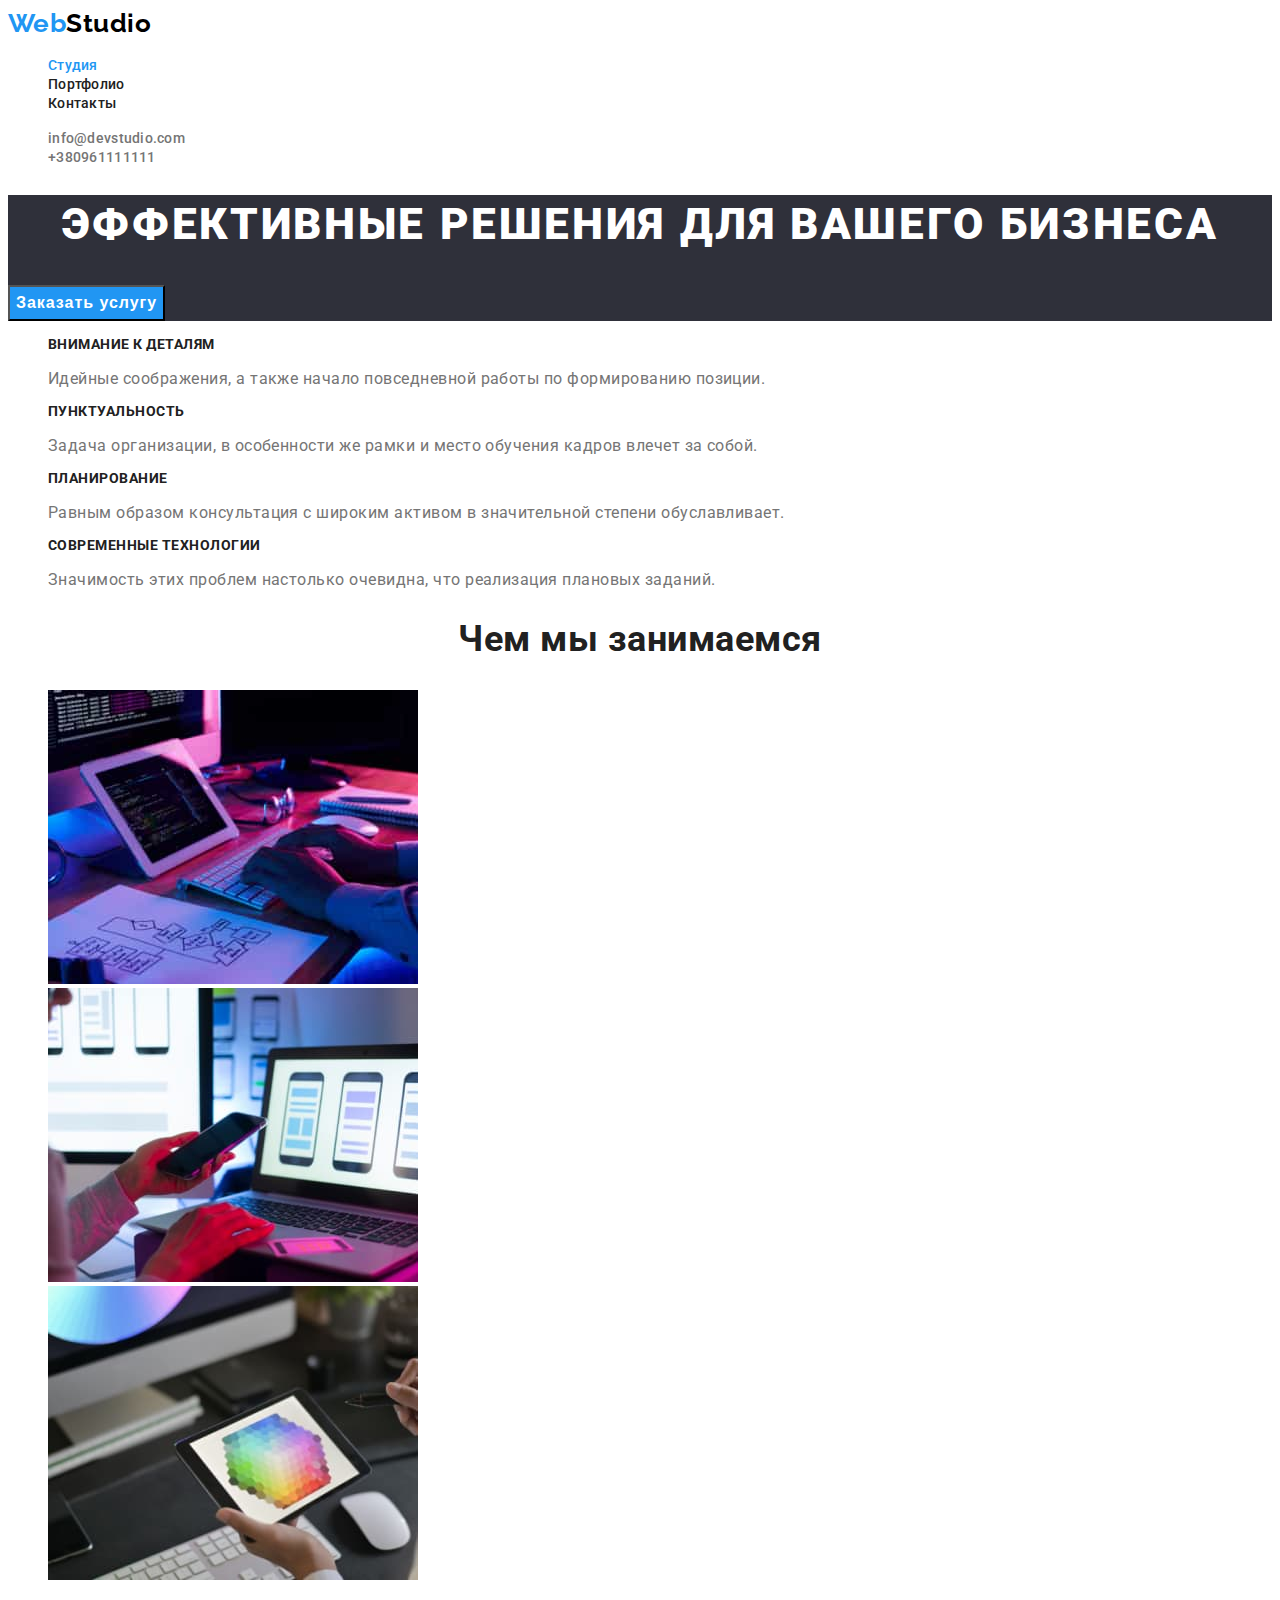
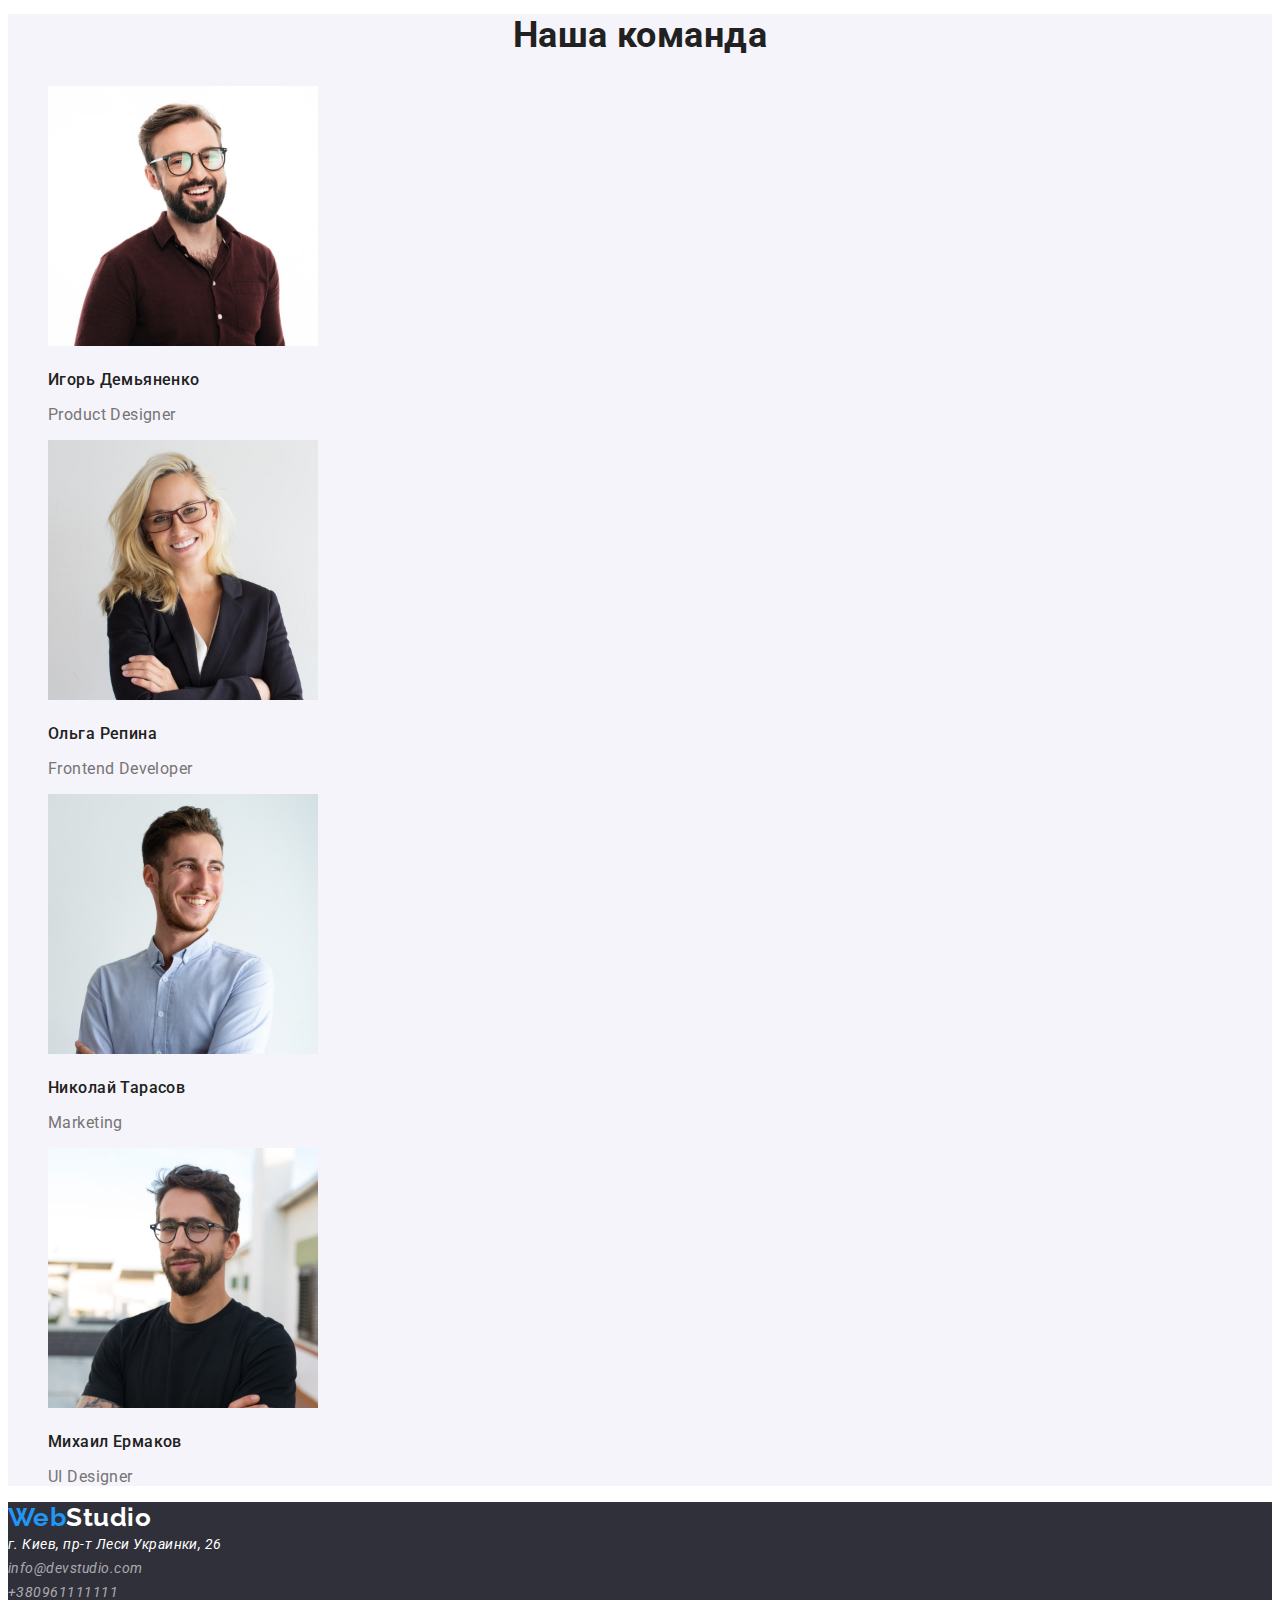
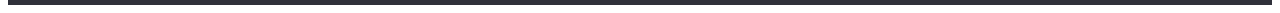
<file: index.html>
<!DOCTYPE html>
<html lang="ru">
    <head>
        <meta charset="UTF-8">
        <meta http-equiv="X-UA-Compatible" content="IE=edge">
        <meta name="viewport" content="width=device-width, initial-scale=1.0">
        <title>WebStudio</title>
        <link rel="preconnect" href="https://fonts.googleapis.com">
        <link rel="preconnect" href="https://fonts.gstatic.com" crossorigin>
        <link href="https://fonts.googleapis.com/css2?family=Raleway:wght@700&family=Roboto:wght@400;500;700;900&display=swap"
              rel="stylesheet">
        <link rel="stylesheet" href="./css/styles.css">
    </head>
        <!-- Page header -->
        <header>
            <nav>
                <!-- Лого -->
                <a class="logo" href="./index.html" lang="en">Web<span class="header-logo">Studio</span>
                </a>
                <ul class="site_nav">
                    <li><a href="./index.html" class="link current">Студия</a></li>
                    <li><a href="./portfolio.html" class="link">Портфолио</a></li>
                    <li><a href="" class="link">Контакты</a></li>
                </ul>
            </nav>
            <ul>
                <li><a class="link-contact" href="mailto:info@devstudio.com">info@devstudio.com</a></li>
                <li><a class="link-contact" href="tel:+380961111111">+380961111111</a></li>
            </ul>
        </header>
        <!-- main -->
        <main>
            <!-- hero -->
                <section class="hero">
                    <h1 class="hero_title">Эффективные решения для вашего бизнеса</h1>
                    <button class="button" type="button">Заказать услугу</button>
                </section>
            <!-- second section -->
            <section class="section">
                <!-- <h2 class="section_title">Скрытый заголовок</h2> -->
                <ul>
                    <li>
                        <h3 class="section_title">Внимание к деталям</h3>
                        <p>Идейные соображения, а также начало повседневной работы по формированию позиции.</p>
                        </li>
                    <li>
                        <h3 class="section_title">Пунктуальность</h3>
                        <p>Задача организации, в особенности же рамки и место обучения кадров влечет за собой.</p>
                    </li>
                    <li>
                        <h3 class="section_title">Планирование</h3>
                        <p>Равным образом консультация с широким активом в значительной степени обуславливает.</p>
                    </li>
                    <li>
                        <h3 class="section_title">Современные технологии</h3>
                        <p>Значимость этих проблем настолько очевидна, что реализация плановых заданий.</p>
                    </li>
                </ul>
            </section>
            <!-- Чем мы занимаемся -->
            <section class="section">
                <h2 class="section_title_class">Чем мы занимаемся</h2>
                <ul>
                    <li><img src="./images/box1.jpg" alt="Набор текста на планшете" width="370" height="294" /></li>
                    <li><img src="./images/box2.jpg" alt="Рзработка приложения на телефоне" width="370" height="294" /></li>
                    <li><img src="./images/box3.jpg" alt="Дизайн" width="370" height="294" /></li>
                </ul>
            </section>
            <!-- Наша команда -->
            <section class="section-team">
                <h2 class="section_title_class">Наша команда</h2>
                    <ul>
                        <li>
                            <img src="./images/Photo1.jpg" alt="Фото Игорь Демьяненко" width="270" />
                            <h3 class="our_teams_title" >Игорь Демьяненко</h3>
                            <p class="text">Product Designer</p>
                        </li>
                        <li>
                            <img src="./images/Photo2.jpg" alt="Фото Ольга Репина" width="270" />
                            <h3 class="our_teams_title" >Ольга Репина</h3>
                            <p class="text">Frontend Developer</p>
                        </li>
                        <li>
                            <img src="./images/Photo3.jpg" alt="Фото Николай Тарасов" width="270" />
                            <h3 class="our_teams_title" >Николай Тарасов</h3>
                            <p class="text">Marketing</p>
                        </li>
                        <li>
                            <img src="./images/Photo4.jpg" alt="Фото Михаил Ермаков" width="270" />
                            <h3 class="our_teams_title" >Михаил Ермаков</h3>
                            <p class="text">UI Designer</p>
                        </li>
                    </ul>
            </section>
        </main>
        <footer class="footer">
            <a class="logo" href="./index.html" lang="en">Web<span class="footer-logo">Studio</span>
            </a>
            <address class="footer-address">
                г. Киев, пр-т Леси Украинки, 26 <br />
                <a href="mailto:info@devstudio.com">info@devstudio.com</a><br />
                <a href="tel:+380961111111">+380961111111</a>
            </address>
        </footer>
</html>
</file>
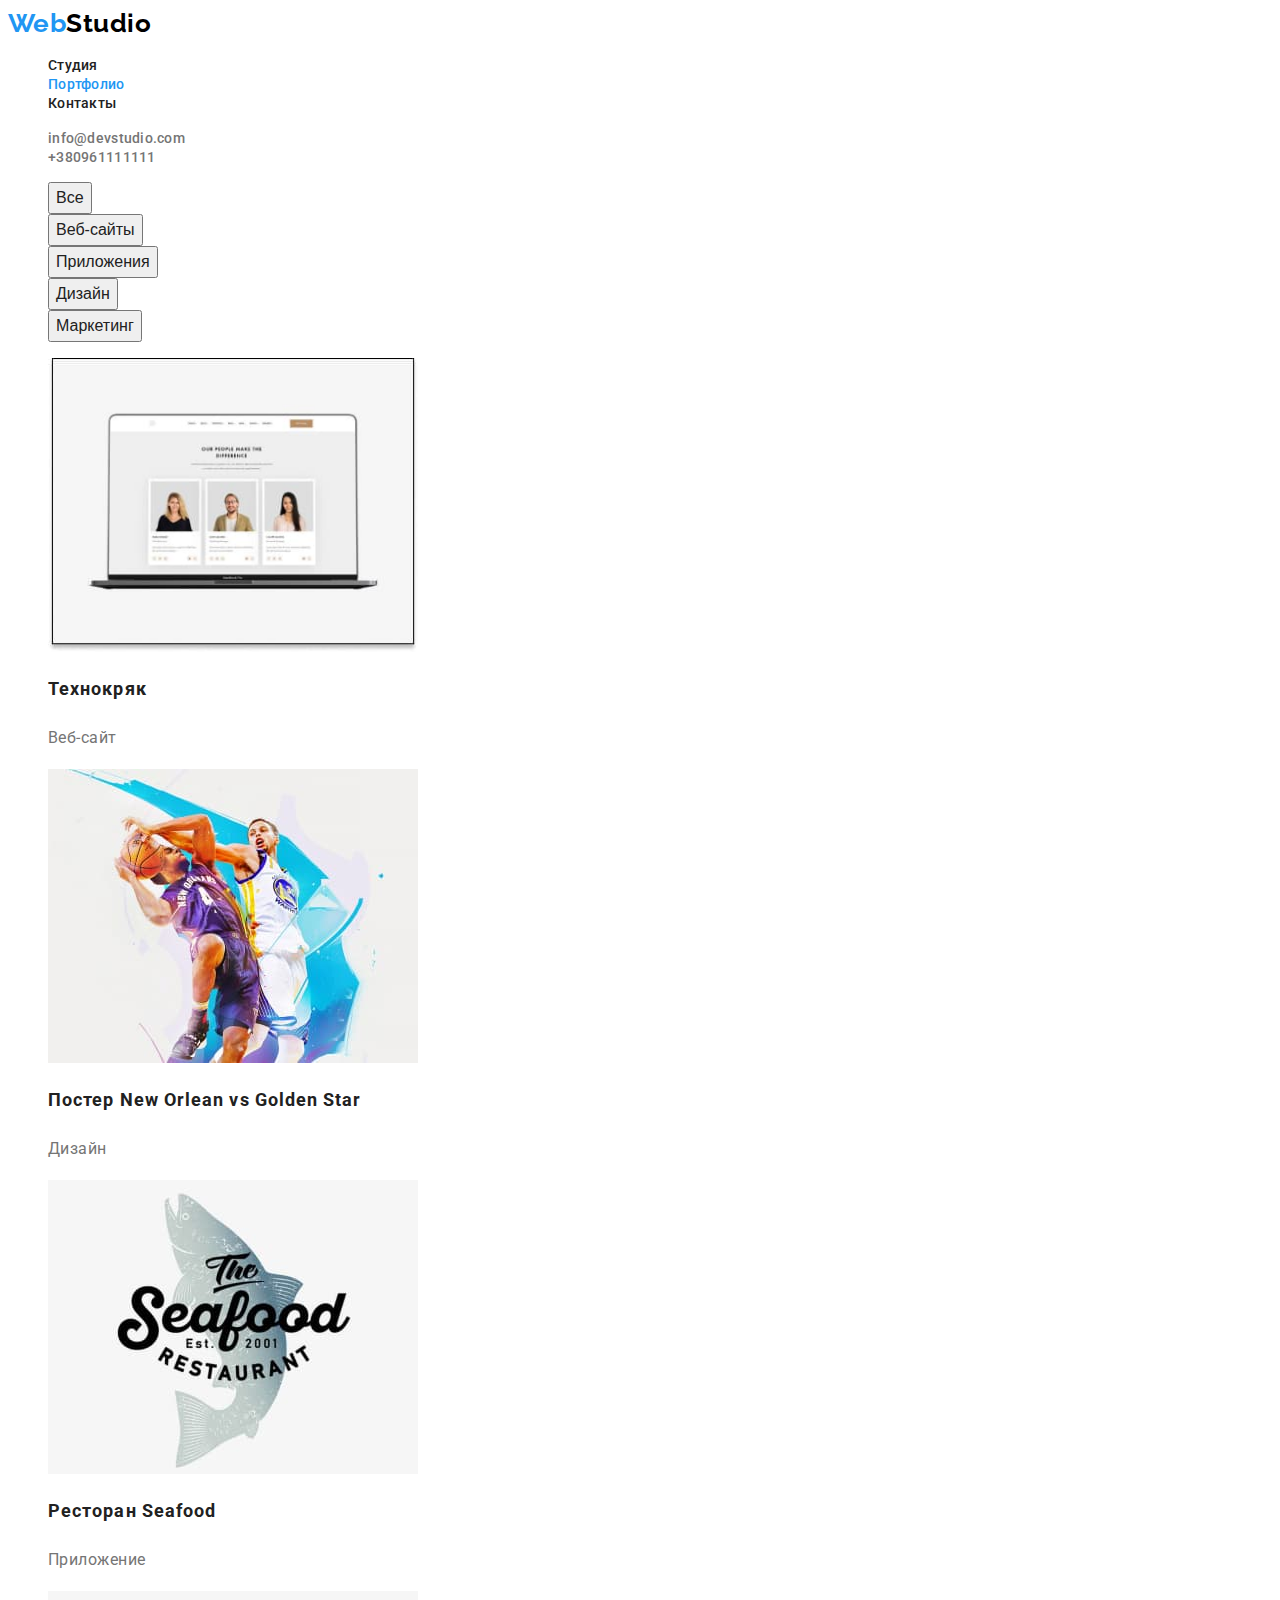
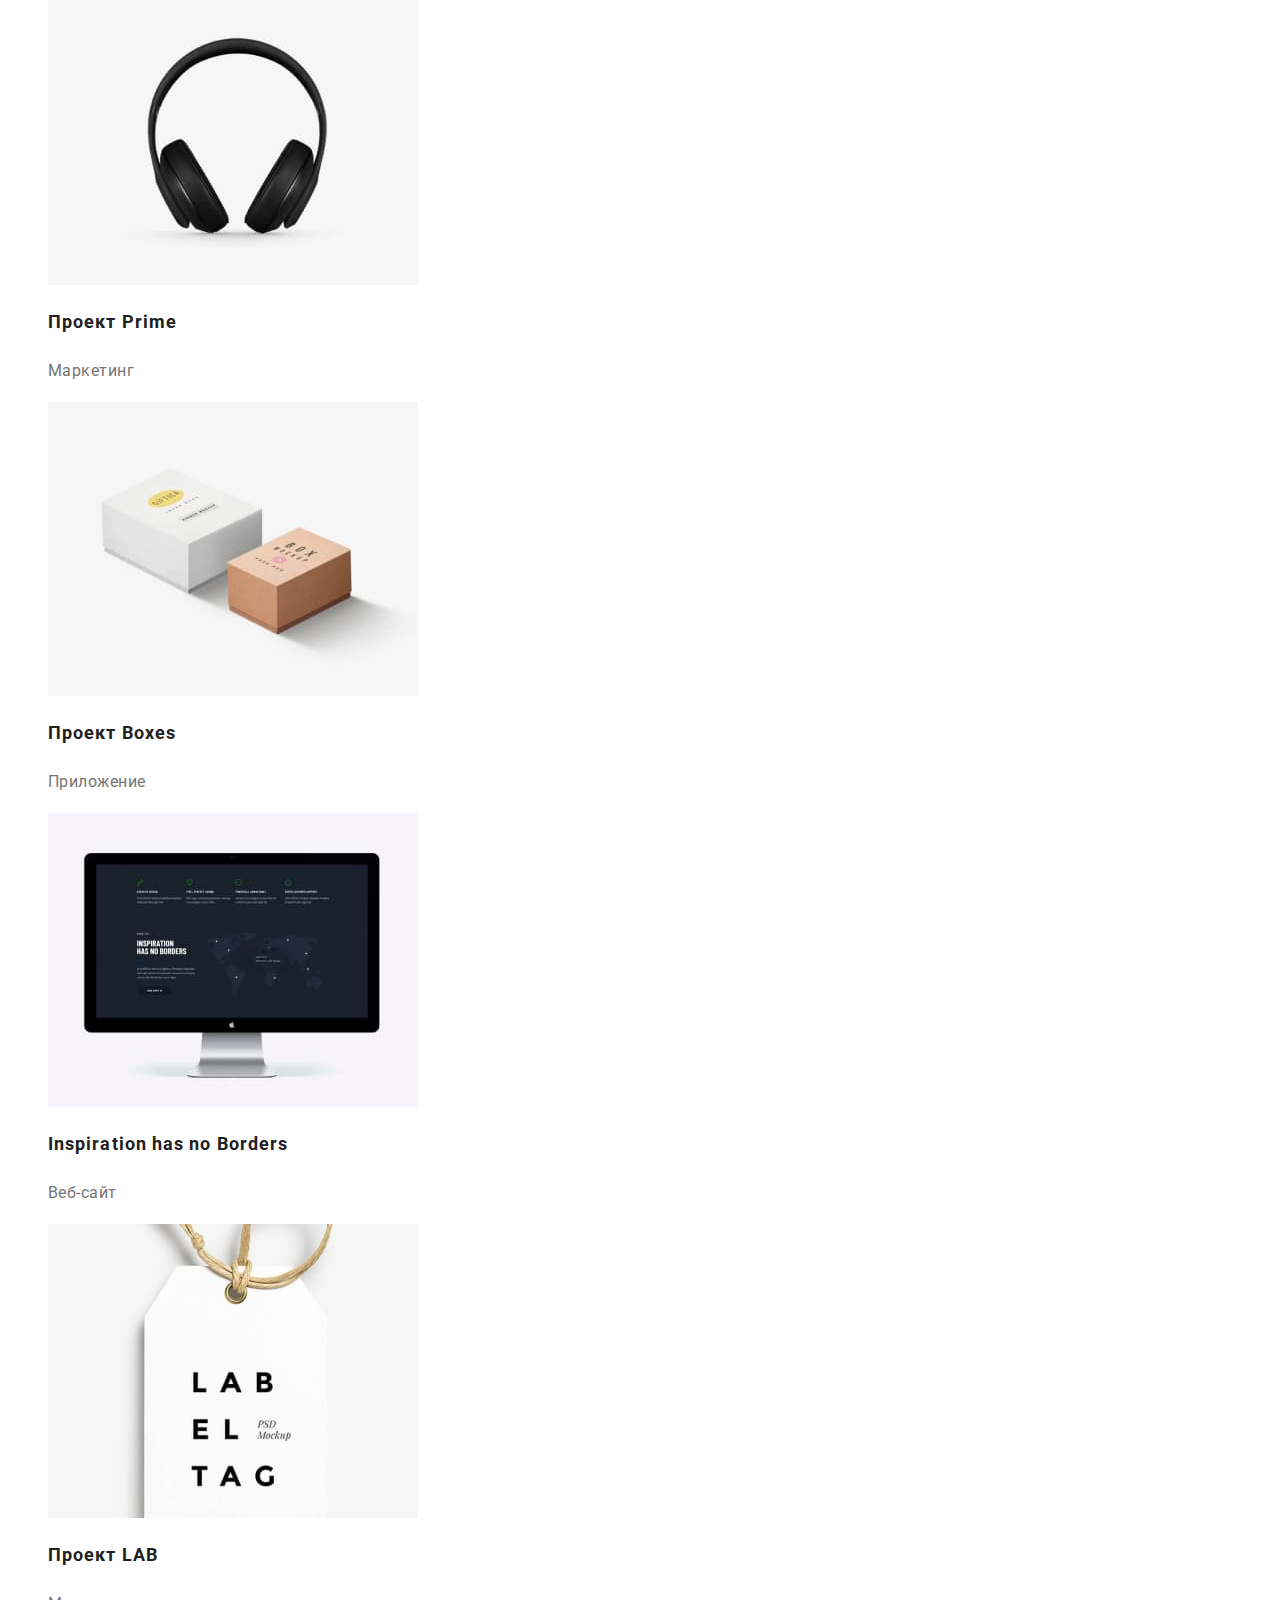
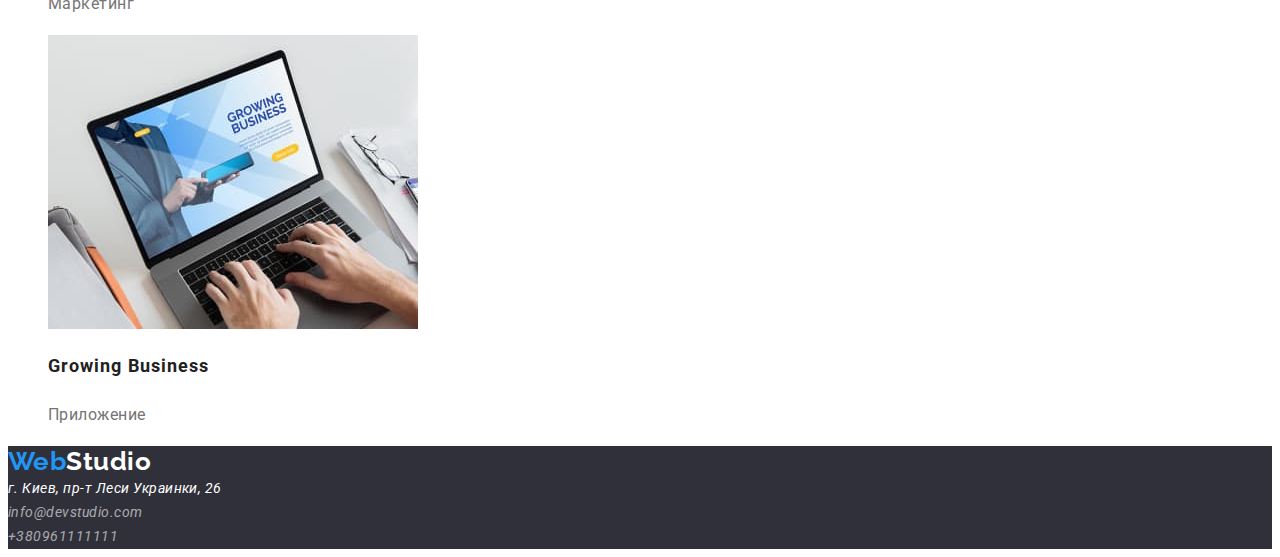
<file: portfolio.html>
<!DOCTYPE html>
<html lang="ru">
    <head>
        <meta charset="UTF-8">
        <meta http-equiv="X-UA-Compatible" content="IE=edge">
        <meta name="viewport" content="width=device-width, initial-scale=1.0">
        <title>Портфолио</title>
        <link rel="preconnect" href="https://fonts.googleapis.com">
        <link rel="preconnect" href="https://fonts.gstatic.com" crossorigin>
        <link href="https://fonts.googleapis.com/css2?family=Raleway:wght@700&family=Roboto:wght@400;500;700;900&display=swap"
              rel="stylesheet">
        <link rel="stylesheet" href="./css/styles.css">
    </head>

    <body>
        <!-- Page header -->
        <header>
            <nav>
                <a class="logo" href="./index.html" lang="en">Web<span class="header-logo">Studio</span>
                </a>
                <ul class="site_nav">
                    <li><a href="./index.html" class="link">Студия</a></li>
                    <li><a href="./portfolio.html" class="link current">Портфолио</a></li>
                    <li><a href="" class="link">Контакты</a></li>
                </ul>
            </nav>
            <ul>
                <li><a class="link-contact" href="mailto:info@devstudio.com">info@devstudio.com</a></li>
                <li><a class="link-contact" href="tel:+380961111111">+380961111111</a></li>
            </ul>
        </header>
        <main>
            <!-- Портфолио -->
            <section>
                <!-- <h1>portfolio</h1> -->
                    <ul>
                        <li><button class="portfolio-button" type="button">Все</button></li>
                        <li><button class="portfolio-button" type="button">Веб-сайты</button></li>
                        <li><button class="portfolio-button" type="button">Приложения</button></li>
                        <li><button class="portfolio-button" type="button">Дизайн</button></li>
                        <li><button class="portfolio-button" type="button">Маркетинг</button></li>
                    </ul>
                    <ul>
                        <li>
                            <a class="portfolio" href="/">
                                <img src="./images/portfolio/технокряк.jpg" alt="Ноутбук с анкетами" width="370" height="294"/>
                                <h2 class="portfolio-title">Технокряк</h2>
                                <p>Веб-сайт</p>
                            </a>
                        </li>
                        <li>
                            <a class="portfolio" href="">
                                <img src="./images/portfolio/ПостерNewOrleanvsGoldenStar.jpg" alt="Баскетбалисты с мячем" width="370" height="294"/>
                                <h2 class="portfolio-title">Постер New Orlean vs Golden Star</h2>
                                <p>Дизайн</p>
                            </a>
                        </li>
                        <li>
                            <a class="portfolio" href="">
                                <img src="./images/portfolio/РесторанSeafood.jpg" alt="Логотип ресторана" width="370" height="294"/>
                                <h2 class="portfolio-title">Ресторан Seafood</h2>
                                <p>Приложение </p>
                            </a>
                        </li>
                        <li>
                            <a class="portfolio" href="">
                                <img src="./images/portfolio/ПроектPrime.jpg" alt="Наушники" width="370" height="294"/>
                                <h2 class="portfolio-title">Проект Prime</h2>
                                <p>Маркетинг</p>
                            </a>
                        </li>
                        <li>
                            <a class="portfolio" href="">
                                <img src="./images/portfolio/ПроектBoxes.jpg" alt="Картонные коробки" width="370" height="294"/>
                                <h2 class="portfolio-title">Проект Boxes</h2>
                                <p>Приложение</p>
                            </a>
                        </li>
                        <li>
                            <a class="portfolio" href="">
                                <img src="./images/portfolio/InspirationhasnoBorders.jpg" alt="Монитор с браузером" width="370" height="294"/>
                                <h2 class="portfolio-title">Inspiration has no Borders</h2>
                                <p>Веб-сайт</p>
                            </a>
                        </li>
                        <li>
                            <a class="portfolio" href="">
                                <img src="./images/portfolio/ПроектLAB.jpg" alt="Бирка" width="370" height="294"/>
                                <h2 class="portfolio-title">Проект LAB</h2>
                                <p>Маркетинг</p>
                            </a>
                        </li>
                        <li>
                            <a class="portfolio" href="">
                                <img src="./images/portfolio/GrowingBusiness.jpg" alt="Ноутбук с гавной страницей" width="370" height="294"/>
                                <h2 class="portfolio-title">Growing Business</h2>
                                <p>Приложение</p>
                            </a>
                        </li>
                    </ul>
            </section>
        </main>
        <footer class="footer">
            <a class="logo" href="./index.html" lang="en">Web<span class="footer-logo">Studio</span>
            </a>
            <address class="footer-address">
                г. Киев, пр-т Леси Украинки, 26 <br />
                <a href="mailto:info@devstudio.com">info@devstudio.com</a><br />
                <a href="tel:+380961111111">+380961111111</a>
            </address>
        </footer>
    </body>
</html>
</file>
<file: css/styles.css>
/* цвет основного текста #757575 */
/* цвет заголовков на темном фоне + logo  #FFFFFF */
/* цвет большинства заголовков #212121 */
/* ховер + Web + bgr кнопок  */

:root {
    --primary-text-color:#757575 ;
    --title: #212121;
    --accent-color:#2196F3;
    --contrast-color: #FFFFFF;
}
body {
    background-color: var(--contrast-color);
    color: var(--primary-text-color);
    font-family: 'Roboto', sans-serif;
    letter-spacing: 0.03em;
}
a{
    text-decoration: none;
}
ul{
    list-style: none;
}
/* Лолотип */
.logo {
    color: var(--accent-color);
    text-decoration: none;
    font-family: 'Raleway', sans-serif;
    font-weight: 700;
    font-size: 26px;
    line-height: 1.19;
}
.header-logo {
    color: #000000;
    text-decoration: none;
}
/* навигация */
.site_nav .link {
    font-family: 'Roboto';
    font-weight: 500;
    font-size: 14px;
    line-height: 1.14;
    letter-spacing: 0.02em;
    color: var(--title);
    text-decoration: none;
}
.site_nav .link.current {
    color: var(--accent-color);
}
.link-contact {
    font-weight: 500;
    font-size: 14px;
    line-height: 1.14;
    letter-spacing: 0.02em;
    color: var(--primary-text-color);
    text-decoration: none;
}
.site_nav .link:hover,
.site_nav .link:focus,
.link-contact:hover,
.link-contact:focus {
    color: var(--accent-color);
}

/* секции заголовки */
.section_title{
    color: var(--title);
    text-decoration: none;
    font-weight: 700;
    font-size: 14px;
    line-height: 1.14;
    text-transform: uppercase;
}
.section_title_class {
    color: var(--title);
    font-weight: 700;
    font-size: 36px;
    line-height: 1.17;
    text-align: center;
}

.section-team{
    font-size: 14px;
    line-height: 1.71;
    letter-spacing: 0.03em;
    background-color: #F5F4FA;
    color: var(--title);
}
.our_teams_title{
    color: var(--title);
    font-weight: 500;
    font-size: 16px;
    line-height: 1.19;
}
.section-team .text {
    font-size: 16px;
    line-height: 1.19;
    color: var(--primary-text-color);
}
/* Hero */
.hero{
    background-color: #2F303A;
}
.hero_title{
    font-weight: 900;
    font-size: 44px;
    line-height: 1.36;
    text-align: center;
    letter-spacing: 0.06em;
    text-transform: uppercase;
    background-color: #2F303A;
    color: #ffffff;
}

    /* button */
.button{
    color: var(--contrast-color);
    background-color: var(--accent-color);
    cursor: pointer;
    font-weight: 700;
    font-size: 16px;
    line-height: 1.88;
    align-items: center;
    text-align: center;
    letter-spacing: 0.06em;
    display: flex;
}    
/* footer */
.footer{
    background-color: #2F303A;
}
.footer-logo{
    color: var(--contrast-color);
}
.footer-address{
    color: var(--contrast-color);
    font-size: 14px;
    line-height: 1.71;
}
.footer-address > a{
    color: rgba(255, 255, 255, 0.6);
    text-decoration: none;
}
.footer-address>a:hover,
.footer-address>a:focus {
    color: var(--accent-color);
}
/* Portfolio */
.portfolio .portfolio-title {
    font-weight: 700;
    font-size: 18px;
    line-height: 2;
    letter-spacing: 0.06em;
    color: var(--title);
}
.portfolio > p{
    font-size: 16px;
    line-height: 1.88;
    color: var(--primary-text-color);
}
.portfolio-button{
    color: var(--title);
    cursor: pointer;
    font-weight: 500;
    font-size: 16px;
    line-height: 1.63;
    text-align: center;
}
.portfolio-button:hover,
.portfolio-button:focus {
    background-color: var(--accent-color);
}
</file>
